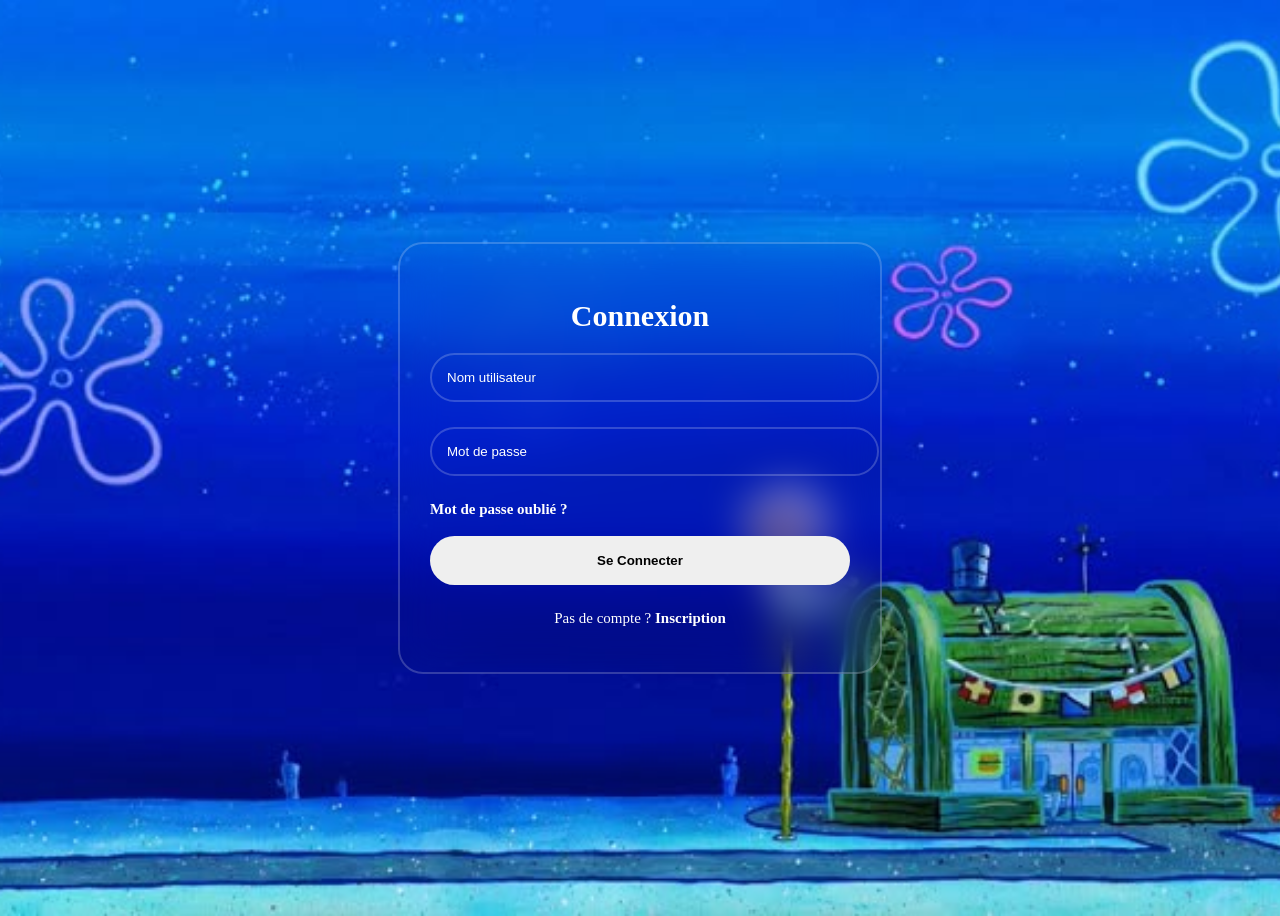
<file: index.html>
<!DOCTYPE html>
<html lang="fr">
<head>
	<meta charset="UTF-8">
    <meta name="viewport" content="width=device-width, initial-scale=1.0">
	<title> Login Form </title>
	<link rel="stylesheet" href="form.css">
</head>
<body>
	<section>
		<h1>Connexion</h1>
		<div class="input-box">
			<input type="text" placeholder="Nom utilisateur">
		</div>	
		
		<div class="input-box">
			<input type="password" placeholder="Mot de passe">
		</div>	
	
		<div class="remember-forgot">
	
		<a href="dommage.jpg">Mot de passe oublié ?</a>
		</div>
		
		<br>
		<button onclick="window.location.href='menu.html'" class="login-btn">Se Connecter</button>

		</br>
		
		<div class="register-link">
			<p> Pas de compte ? <a href="#">Inscription</a></p>
		</div>	
		

	</section>	
</body>
</html>
</file>
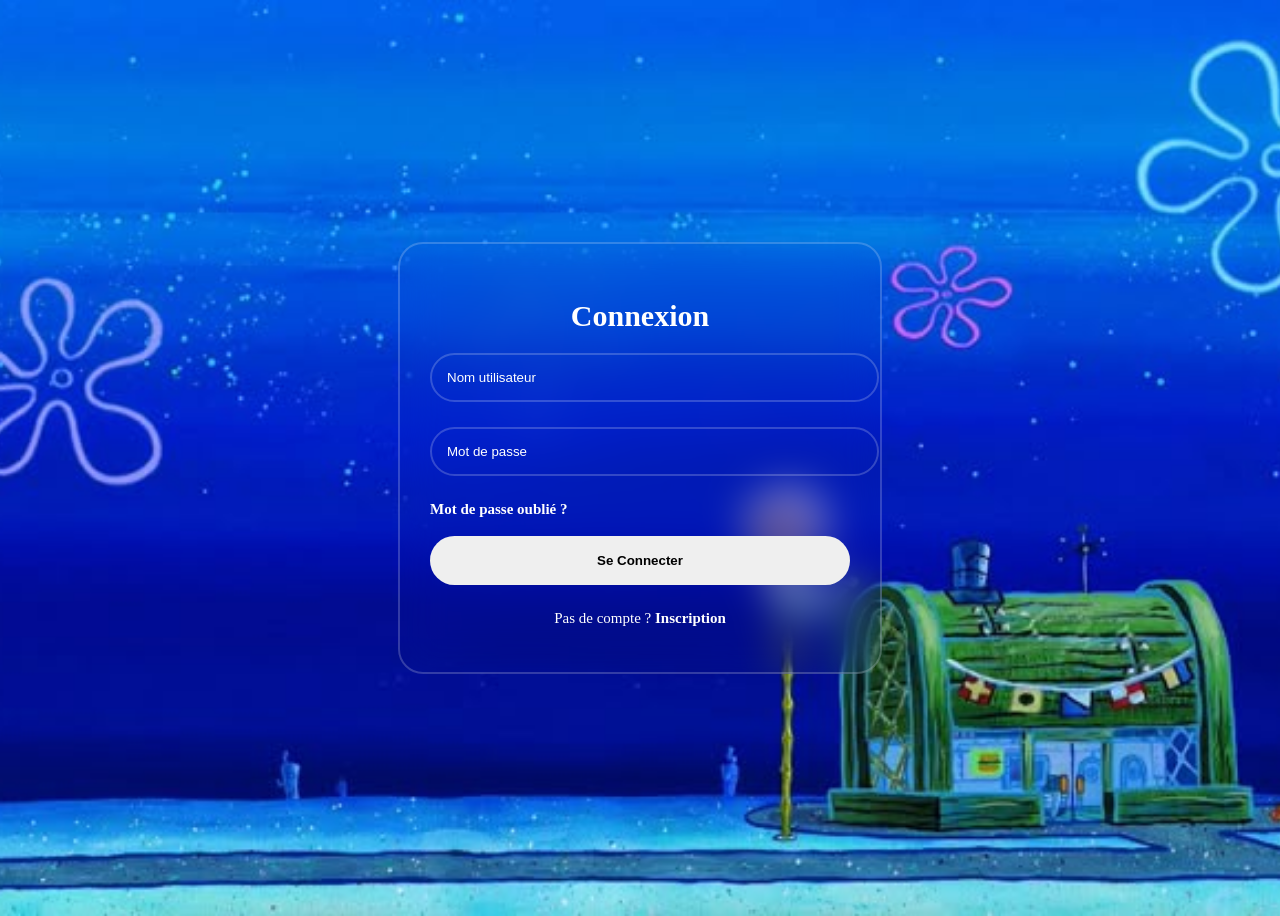
<file: formulaire.html>
<!DOCTYPE html>
<html lang="fr">
<head>
	<meta charset="UTF-8">
    <meta name="viewport" content="width=device-width, initial-scale=1.0">
	<title> Login Form </title>
	<link rel="stylesheet" href="form.css">
</head>
<body>
	<section>
		<h1>Connexion</h1>
		<div class="input-box">
			<input type="text" placeholder="Nom utilisateur">
		</div>	
		
		<div class="input-box">
			<input type="password" placeholder="Mot de passe">
		</div>	
	
		<div class="remember-forgot">
	
		<a href="dommage.jpg">Mot de passe oublié ?</a>
		</div>
		
		<br>
		<button onclick="window.location.href='menu.html'" class="login-btn">Se Connecter</button>

		</br>
		
		<div class="register-link">
			<p> Pas de compte ? <a href="#">Inscription</a></p>
		</div>	
		

	</section>	
</body>
</html>
</file>
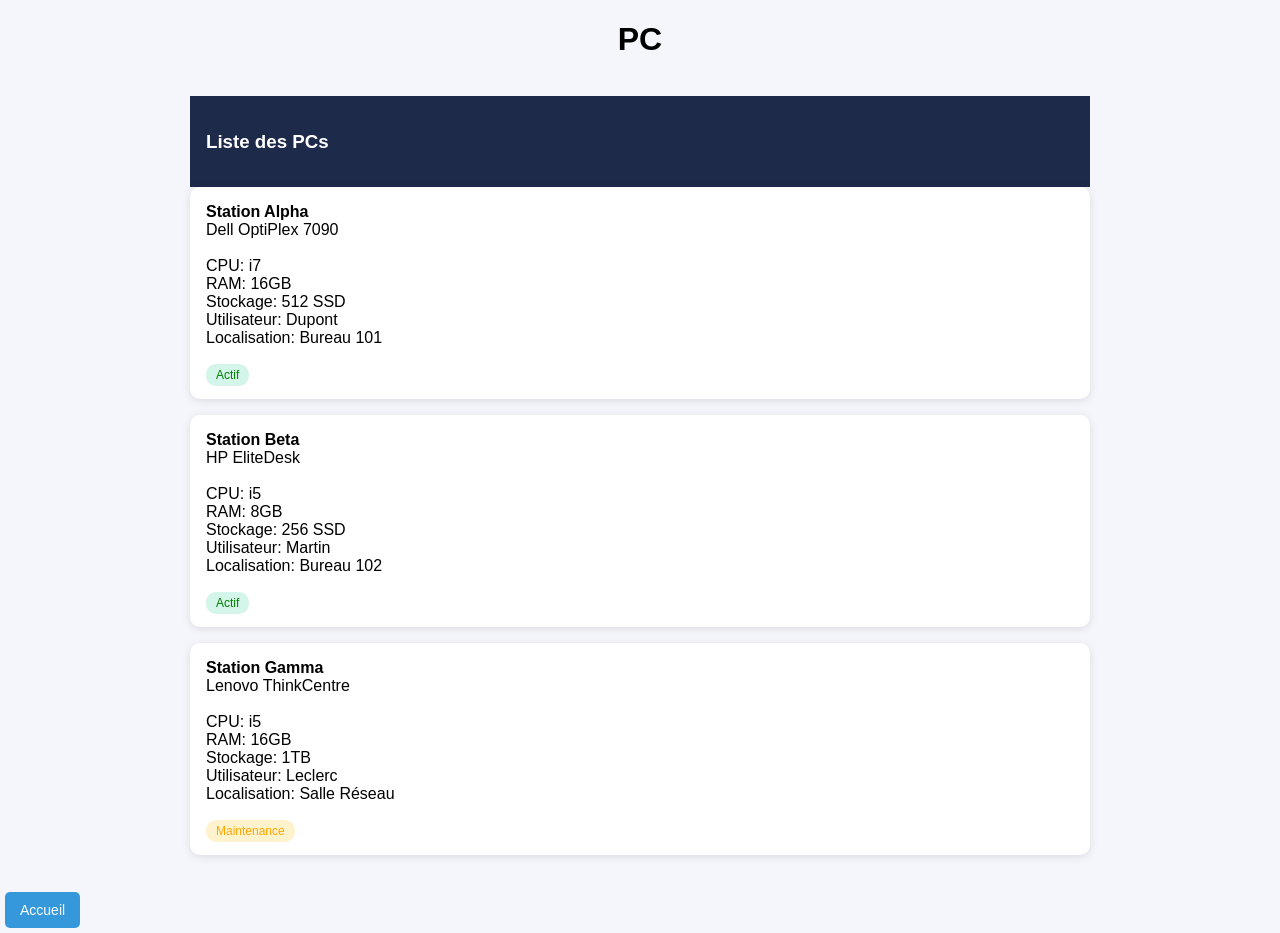
<file: PCs.html>
<!DOCTYPE html>
<html lang="fr">
<head>
    <meta charset="UTF-8">
	<meta name="viewport" content="width=device-width, initial-scale=1.0">
    <title>AP 5</title>
    <link rel="stylesheet" href="équipement.css">
</head>

<h1>PC</h1>

	<main>
<header>
<h3>Liste des PCs</h3>
</header>	

<div class="card">
  <b>Station Alpha</b><br>
  Dell OptiPlex 7090<br><br>

  CPU: i7<br>
  RAM: 16GB<br>
  Stockage: 512 SSD<br>
  Utilisateur: Dupont<br>
  Localisation: Bureau 101<br><br>

  <span class="badge actif">Actif</span>
</div>

<div class="card">
  <b>Station Beta</b><br>
  HP EliteDesk<br><br>

  CPU: i5<br>
  RAM: 8GB<br>
  Stockage: 256 SSD<br>
  Utilisateur: Martin<br>
  Localisation: Bureau 102<br><br>

  <span class="badge actif">Actif</span>
</div>

<div class="card">
  <b>Station Gamma</b><br>
  Lenovo ThinkCentre<br><br>

  CPU: i5<br>
  RAM: 16GB<br>
  Stockage: 1TB<br>
  Utilisateur: Leclerc<br>
  Localisation: Salle Réseau<br><br>

  <span class="badge maintenance">Maintenance</span>
</div>

</main>

<button class="btn" onclick="window.location.href='menu.html'" >Accueil</button>

</html>
</file>
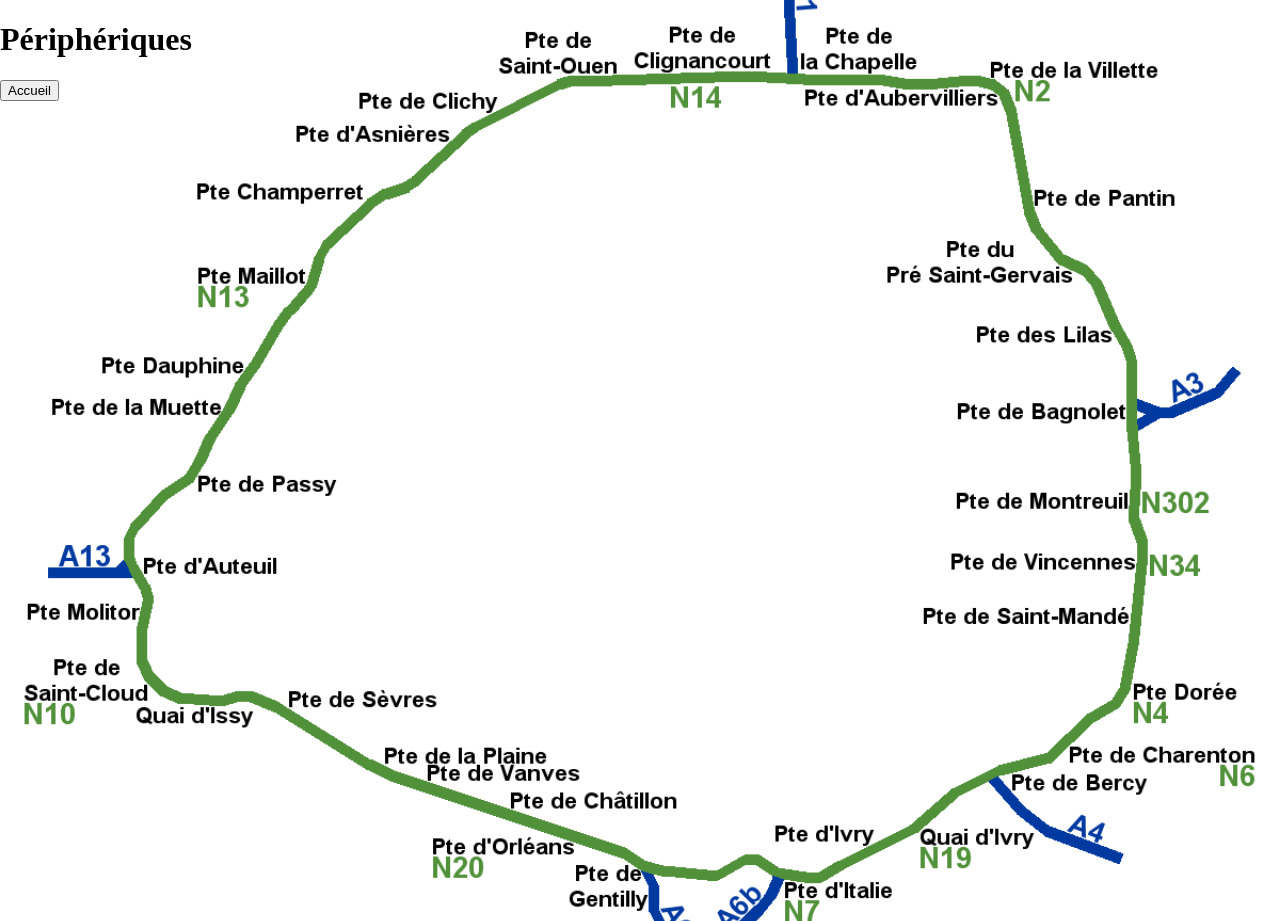
<file: Périphériques.html>
<!DOCTYPE html>
<html lang="fr">
<head>
    <meta charset="UTF-8">
	<meta name="viewport" content="width=device-width, initial-scale=1.0">
    <title>AP 5</title>
    <link rel="stylesheet" href="péripheriques.css">
</head>

<h1>Périphériques</h1>

<button class="btn" onclick="window.location.href='menu.html'" >Accueil</button>
</file>
<file: form.css>
body{
	display: flex;
	justify-content: center;
	align-items: center; 
	height: 100vh;
	background: url(bbottoms.jpg);
	background-position: center;
	background-size: cover;
}

section{
	background-color: transparent;
	border: 2px solid rgba(255,255,255,0.2);
	backdrop-filter: blur(20px);
	padding: 30px;
	width: 420px;
	border-radius: 25px;
}

section h1{
	font-size: 30px;
	text-align: center;
	color: white;
	margin-bottom: 20px;
}

.input-box {
	width: 100%;
	position: relative;
	margin-bottom: 25px;
}

.input-box input {
	width: 100%;
	padding: 15px;
	border-radius: 25px;
	outline: none;
	background-color: transparent;
	border: 2px solid rgba(255,255,255,0.2);
	color: white;
	padding-right: 10px;
}

.input-box input::placeholder {
	color: white;
}

.remember-forgot {
	display: flex;
	justify-content: space-between;
	align-items: center;
	font-size: 15px;
	color: white;
	margin-bottom: 25 px;
}

.remember-forgot a , .register-link a {
	color:white;
	text-decoration: none;
	transition: 0.5s;
	font-weight: bold;
}

.remember-forgot a:hover {
	text-decoration: underline;
}

.login-btn{
	width: 100%;
	padding: 15px;
	border-radius: 25px;
	outline: none;
	border: 0;
	font-weight: bold;
	cursor: pointer;
	border: 2px solid transparent;
	transition: 0.5s;
}

.login-btn:hover {
	background-color: transparent;
	border: 2px solid rgba(255,255,255,0.2);
	color: white;
}

.register-link {
	text-align: center;
	margin-top: 25px;
	color: white;
	font-size: 15px;
}

.register-link a:hover {
	text-decoration: underline;
}
</file>
<file: équipement.css>
body{
  font-family:Arial;
  background:#f4f6fb;
  margin:0;
}

h1 {
  text-align: center;
}

header{
  background:#1e2a4a;
  color:white;
  padding:1rem;
}

main{
  max-width:900px;
  margin:auto;
  padding:1rem;
}

.card{
  background:white;
  padding:1rem;
  margin-bottom:1rem;
  border-radius:10px;
  box-shadow:0 2px 10px rgba(0,0,0,0.1);
}

.badge{
  padding:4px 10px;
  border-radius:10px;
  font-size:12px;
}

.actif{background:#d4f5e9;color:green;}
.maintenance{background:#fff3cd;color:orange;}
.hs{background:#f8d7da;color:red;}

button {
    background-color: #3498db; /* bleu */
    color: white;
    border: none;
    padding: 10px 15px;
    margin: 5px;
    cursor: pointer;
    border-radius: 5px;
    font-size: 14px;
    transition: 0.3s;
}
</file>
<file: péripheriques.css>
body {
    background-image: url("paris.png"); 
    background-size: cover;        
    background-position: center;     
    background-repeat: no-repeat;    
    height: 100vh;
    margin: 0;
}
</file>
